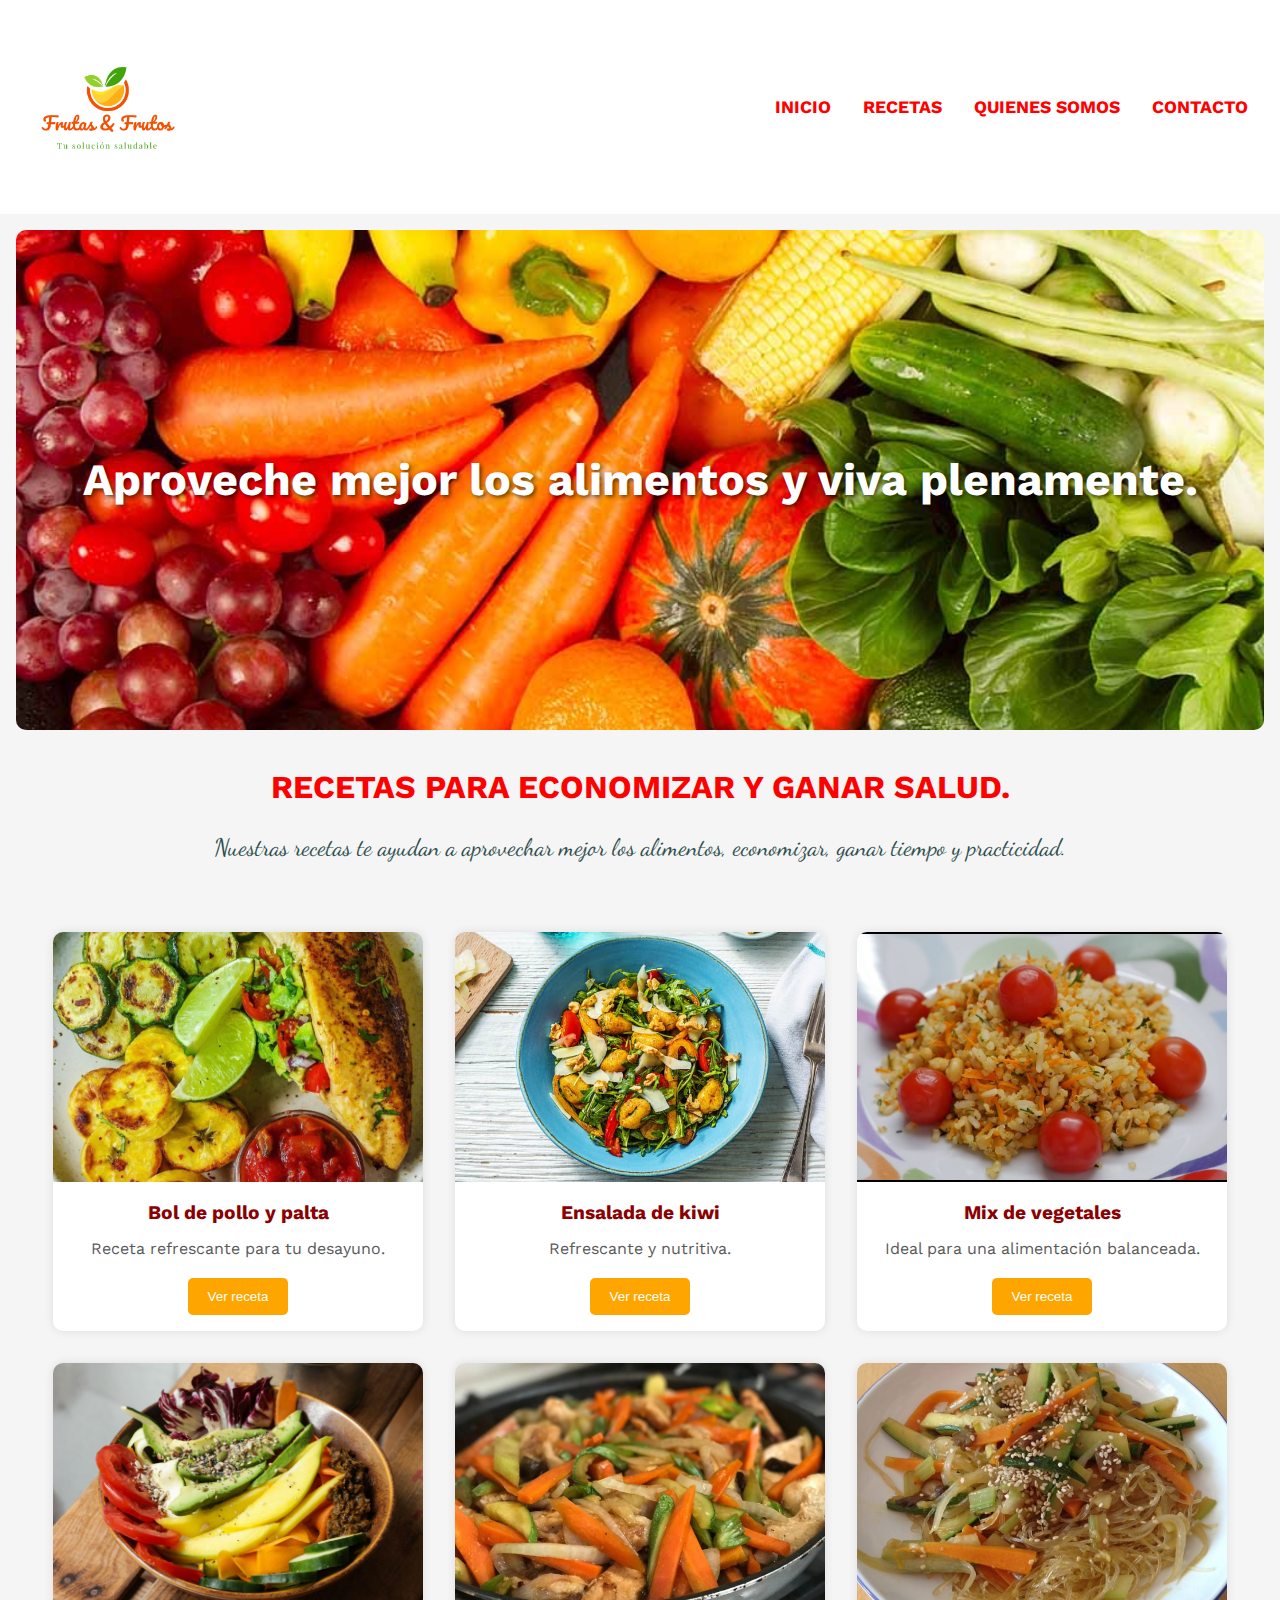
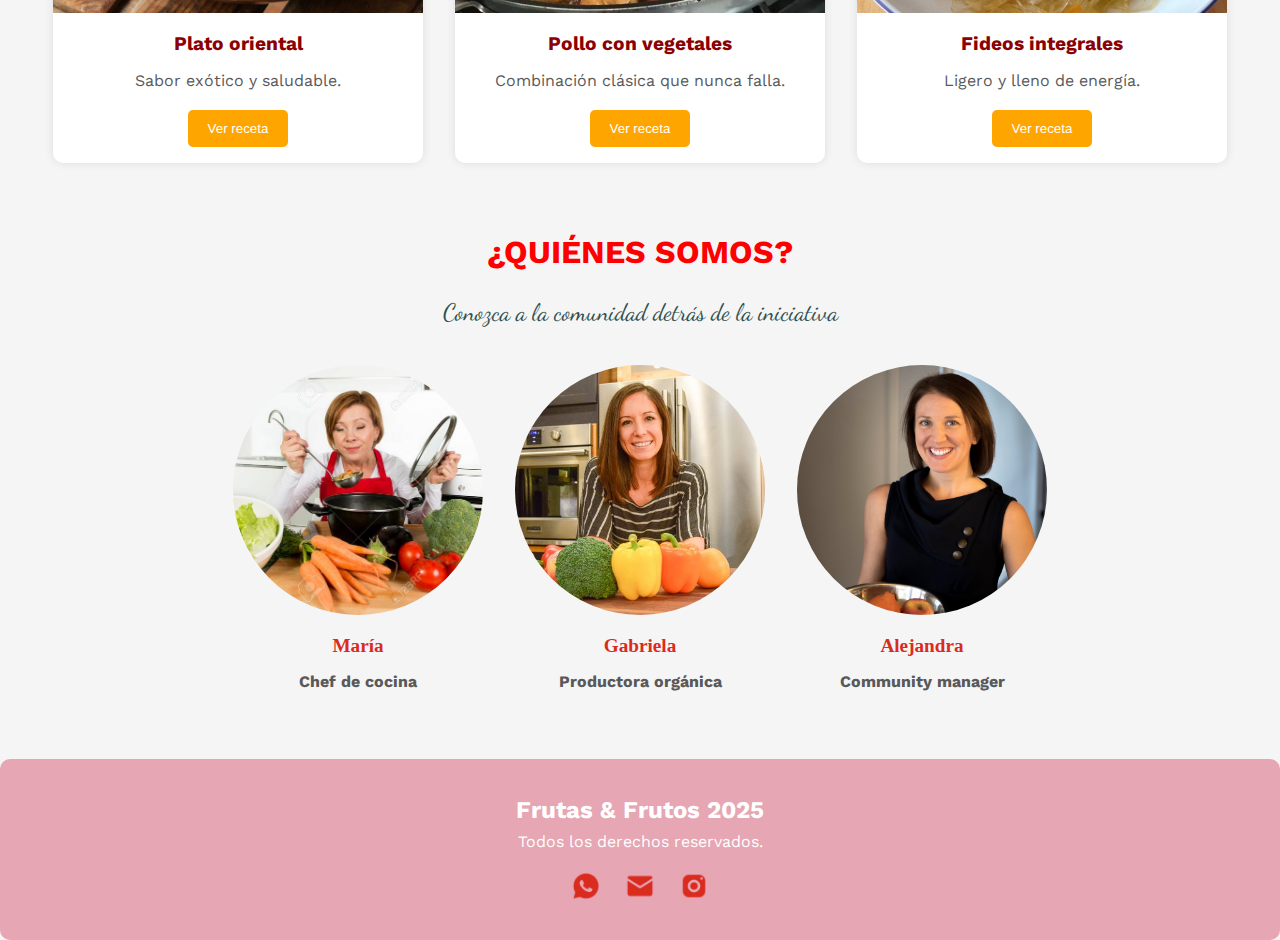
<file: index.html>
<!DOCTYPE html>
<html lang="es">

<head>
    <meta charset="UTF-8" />
    <meta name="viewport" content="width=device-width, initial-scale=1.0" />
    <title>Frutas & Frutos</title>
    <link rel="stylesheet" href="styles.css" />
    <link
        href="https://fonts.googleapis.com/css2?family=Assistant:wght@500&family=Dancing+Script&family=Lato:wght@100&family=Roboto&family=Work+Sans:wght@300&display=swap"
        rel="stylesheet" />
        <link rel="icon" href="imagenes/nav.png" type="image/png" />


</head>

<body>
    <header class="cabecera">
        <img class="logo" src="imagenes/11frutas.png" alt="Logo Frutas & Frutos" />
        <nav>
            <ul class="navegacion-principal">
                <li><a href="index.html" class="menu__link--activo">Inicio</a></li>
                <li><a href="#">Recetas</a></li>
                <li><a href="#">Quienes Somos</a></li>
                <li><a href="contacto.html">Contacto</a></li>
            </ul>
        </nav>
    </header>

    <main>
        <section class="banner" role="img" aria-label="Banner de alimentos">
            <h2 class="banner__titulo">Aproveche mejor los alimentos y viva plenamente.</h2>
        </section>

        <section class="titulo1">
            <h2 class="sobre-titulo">Recetas para economizar y ganar salud.</h2>
            <p class="sobre-descripcion">Nuestras recetas te ayudan a aprovechar mejor los alimentos, economizar, ganar
                tiempo y practicidad.</p>
        </section>

        <section class="recetas">
            <!-- Cada receta con estructura coherente -->
            <div class="receta">
                <div class="receta__imagen1" role="img" aria-label="Bol de pollo y palta"></div>
                <div class="receta__contenido">
                    <h4 class="receta__titulo">Bol de pollo y palta</h4>
                    <p class="receta__descripcion">Receta refrescante para tu desayuno.</p>
                    <button class="receta__boton">Ver receta</button>
                </div>
            </div>
            <div class="receta">
                <div class="receta__imagen2" role="img" aria-label="Ensalada de kiwi"></div>
                <div class="receta__contenido">
                    <h4 class="receta__titulo">Ensalada de kiwi</h4>
                    <p class="receta__descripcion">Refrescante y nutritiva.</p>
                    <button class="receta__boton">Ver receta</button>
                </div>
            </div>
            <div class="receta">
                <div class="receta__imagen3" role="img" aria-label="Mix de vegetales"></div>
                <div class="receta__contenido">
                    <h4 class="receta__titulo">Mix de vegetales</h4>
                    <p class="receta__descripcion">Ideal para una alimentación balanceada.</p>
                    <button class="receta__boton">Ver receta</button>
                </div>
            </div>
            <div class="receta">
                <div class="receta__imagen4" role="img" aria-label="Plato oriental"></div>
                <div class="receta__contenido">
                    <h4 class="receta__titulo">Plato oriental</h4>
                    <p class="receta__descripcion">Sabor exótico y saludable.</p>
                    <button class="receta__boton">Ver receta</button>
                </div>
            </div>
            <div class="receta">
                <div class="receta__imagen5" role="img" aria-label="Pollo con vegetales"></div>
                <div class="receta__contenido">
                    <h4 class="receta__titulo">Pollo con vegetales</h4>
                    <p class="receta__descripcion">Combinación clásica que nunca falla.</p>
                    <button class="receta__boton">Ver receta</button>
                </div>
            </div>
            <div class="receta">
                <div class="receta__imagen6" role="img" aria-label="Fideos integrales"></div>
                <div class="receta__contenido">
                    <h4 class="receta__titulo">Fideos integrales</h4>
                    <p class="receta__descripcion">Ligero y lleno de energía.</p>
                    <button class="receta__boton">Ver receta</button>
                </div>
            </div>
        </section>

        <section class="quienes">
            <h3 class="quienes__titulo">¿Quiénes somos?</h3>
            <p class="sobre-descripcion">Conozca a la comunidad detrás de la iniciativa</p>
            <div class="personas">
                <div class="persona">
                    <div class="persona__imagen1" role="img" aria-label="Foto de María"></div>
                    <h3 class="persona__nombre">María</h3>
                    <h4 class="persona__funcion">Chef de cocina</h4>
                </div>
                <div class="persona">
                    <div class="persona__imagen2" role="img" aria-label="Foto de Gabriela"></div>
                    <h3 class="persona__nombre">Gabriela</h3>
                    <h4 class="persona__funcion">Productora orgánica</h4>
                </div>
                <div class="persona">
                    <div class="persona__imagen3" role="img" aria-label="Foto de Alejandra"></div>
                    <h3 class="persona__nombre">Alejandra</h3>
                    <h4 class="persona__funcion">Community manager</h4>
                </div>
            </div>
        </section>
    </main>

    <footer class="piedepagina">
        <h2 class="pie__titulo">Frutas & Frutos 2025</h2>
        <p>Todos los derechos reservados.</p>
        <ul class="pie__lista">
            <li class="pie__item"><a href="#"><img alt="WhatsApp" src="imagenes/WhatsApp.png" /></a></li>
            <li class="pie__item"><a href="#"><img alt="Email" src="imagenes/email.png" /></a></li>
            <li class="pie__item"><a href="#"><img alt="Instagram" src="imagenes/Instagram.png" /></a></li>
        </ul>
    </footer>
</body>

</html>
</file>
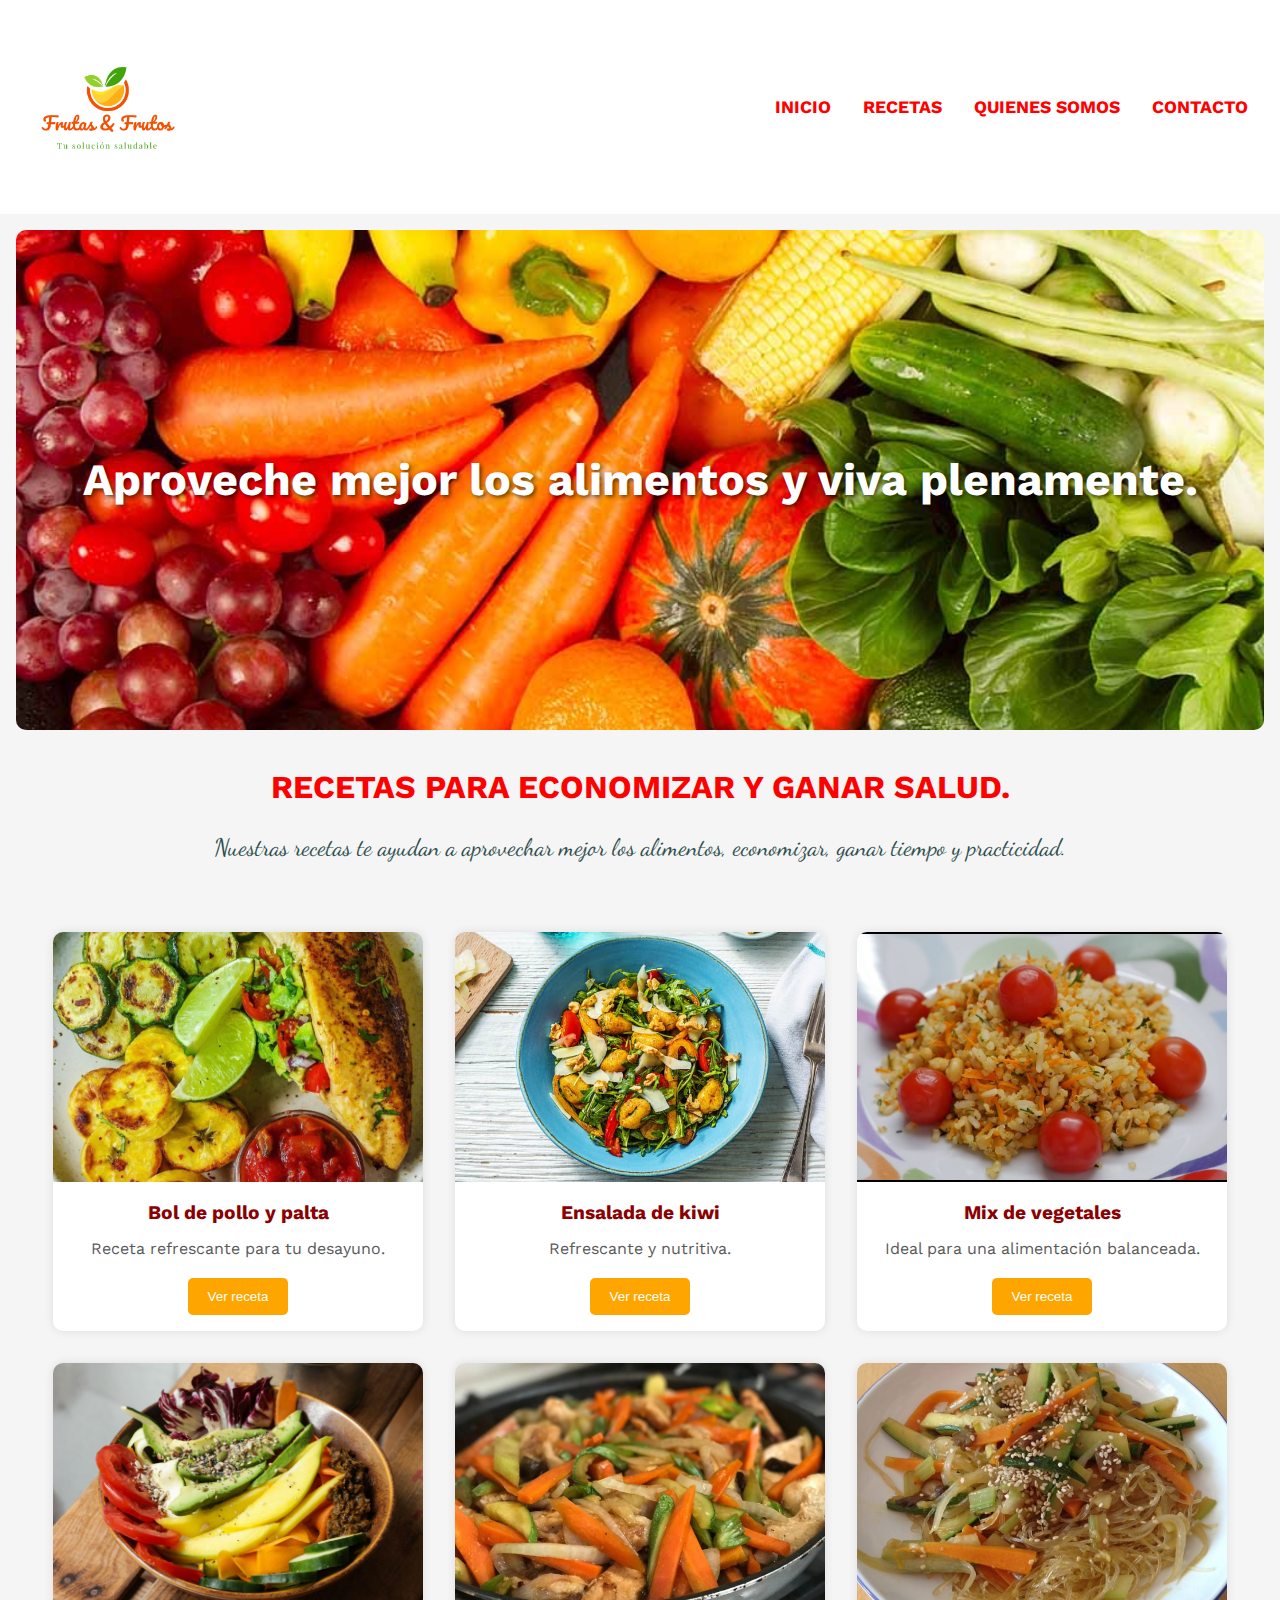
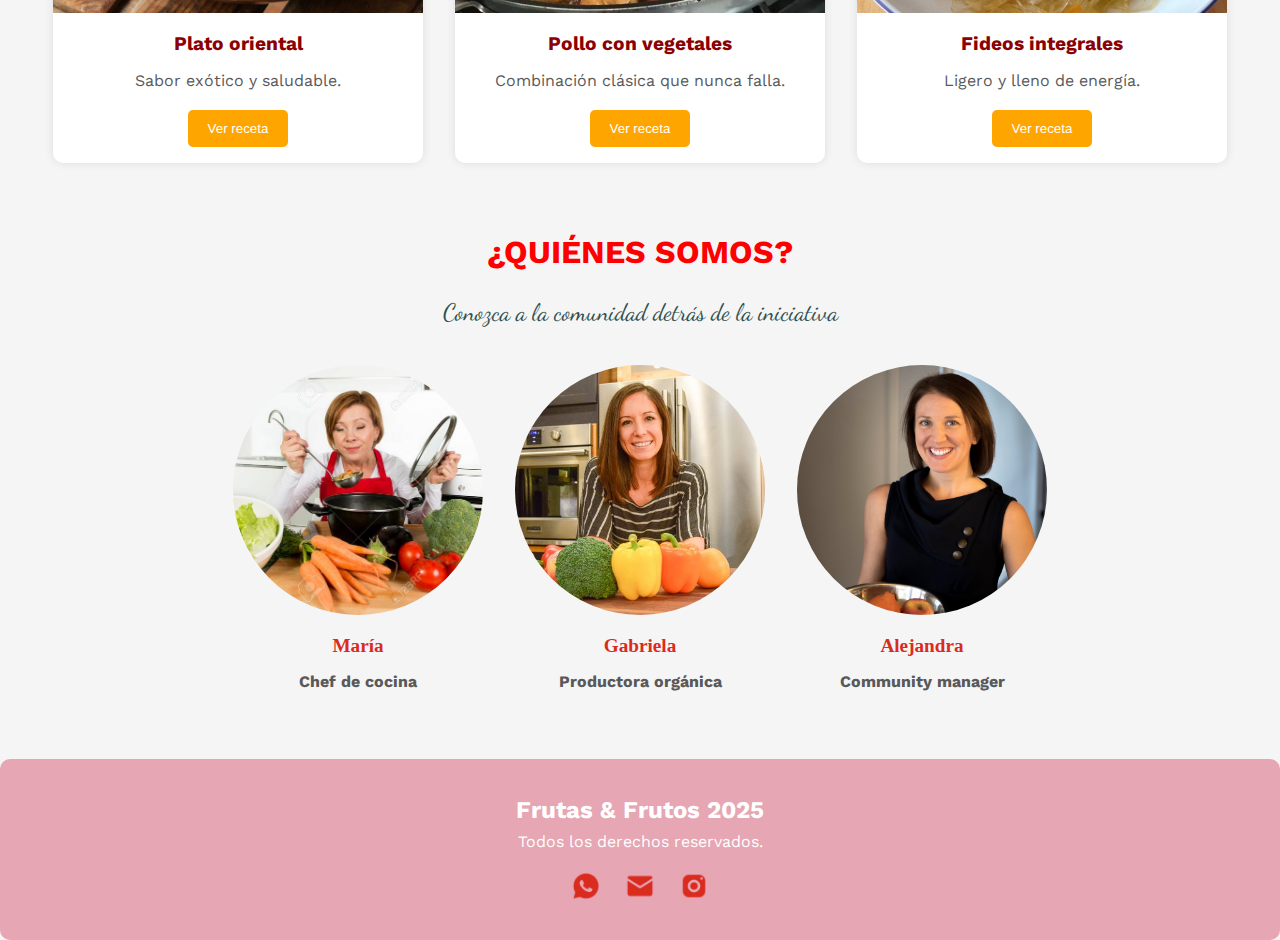
<file: FrutasyFrutos2025/index.html>
<!DOCTYPE html>
<html lang="es">

<head>
    <meta charset="UTF-8" />
    <meta name="viewport" content="width=device-width, initial-scale=1.0" />
    <title>Frutas & Frutos</title>
    <link rel="stylesheet" href="styles.css" />
    <link
        href="https://fonts.googleapis.com/css2?family=Assistant:wght@500&family=Dancing+Script&family=Lato:wght@100&family=Roboto&family=Work+Sans:wght@300&display=swap"
        rel="stylesheet" />
        <link rel="icon" href="imagenes/nav.png" type="image/png" />


</head>

<body>
    <header class="cabecera">
        <img class="logo" src="imagenes/11frutas.png" alt="Logo Frutas & Frutos" />
        <nav>
            <ul class="navegacion-principal">
                <li><a href="index.html" class="menu__link--activo">Inicio</a></li>
                <li><a href="#">Recetas</a></li>
                <li><a href="#">Quienes Somos</a></li>
                <li><a href="contacto.html">Contacto</a></li>
            </ul>
        </nav>
    </header>

    <main>
        <section class="banner" role="img" aria-label="Banner de alimentos">
            <h2 class="banner__titulo">Aproveche mejor los alimentos y viva plenamente.</h2>
        </section>

        <section class="titulo1">
            <h2 class="sobre-titulo">Recetas para economizar y ganar salud.</h2>
            <p class="sobre-descripcion">Nuestras recetas te ayudan a aprovechar mejor los alimentos, economizar, ganar
                tiempo y practicidad.</p>
        </section>

        <section class="recetas">
            <!-- Cada receta con estructura coherente -->
            <div class="receta">
                <div class="receta__imagen1" role="img" aria-label="Bol de pollo y palta"></div>
                <div class="receta__contenido">
                    <h4 class="receta__titulo">Bol de pollo y palta</h4>
                    <p class="receta__descripcion">Receta refrescante para tu desayuno.</p>
                    <button class="receta__boton">Ver receta</button>
                </div>
            </div>
            <div class="receta">
                <div class="receta__imagen2" role="img" aria-label="Ensalada de kiwi"></div>
                <div class="receta__contenido">
                    <h4 class="receta__titulo">Ensalada de kiwi</h4>
                    <p class="receta__descripcion">Refrescante y nutritiva.</p>
                    <button class="receta__boton">Ver receta</button>
                </div>
            </div>
            <div class="receta">
                <div class="receta__imagen3" role="img" aria-label="Mix de vegetales"></div>
                <div class="receta__contenido">
                    <h4 class="receta__titulo">Mix de vegetales</h4>
                    <p class="receta__descripcion">Ideal para una alimentación balanceada.</p>
                    <button class="receta__boton">Ver receta</button>
                </div>
            </div>
            <div class="receta">
                <div class="receta__imagen4" role="img" aria-label="Plato oriental"></div>
                <div class="receta__contenido">
                    <h4 class="receta__titulo">Plato oriental</h4>
                    <p class="receta__descripcion">Sabor exótico y saludable.</p>
                    <button class="receta__boton">Ver receta</button>
                </div>
            </div>
            <div class="receta">
                <div class="receta__imagen5" role="img" aria-label="Pollo con vegetales"></div>
                <div class="receta__contenido">
                    <h4 class="receta__titulo">Pollo con vegetales</h4>
                    <p class="receta__descripcion">Combinación clásica que nunca falla.</p>
                    <button class="receta__boton">Ver receta</button>
                </div>
            </div>
            <div class="receta">
                <div class="receta__imagen6" role="img" aria-label="Fideos integrales"></div>
                <div class="receta__contenido">
                    <h4 class="receta__titulo">Fideos integrales</h4>
                    <p class="receta__descripcion">Ligero y lleno de energía.</p>
                    <button class="receta__boton">Ver receta</button>
                </div>
            </div>
        </section>

        <section class="quienes">
            <h3 class="quienes__titulo">¿Quiénes somos?</h3>
            <p class="sobre-descripcion">Conozca a la comunidad detrás de la iniciativa</p>
            <div class="personas">
                <div class="persona">
                    <div class="persona__imagen1" role="img" aria-label="Foto de María"></div>
                    <h3 class="persona__nombre">María</h3>
                    <h4 class="persona__funcion">Chef de cocina</h4>
                </div>
                <div class="persona">
                    <div class="persona__imagen2" role="img" aria-label="Foto de Gabriela"></div>
                    <h3 class="persona__nombre">Gabriela</h3>
                    <h4 class="persona__funcion">Productora orgánica</h4>
                </div>
                <div class="persona">
                    <div class="persona__imagen3" role="img" aria-label="Foto de Alejandra"></div>
                    <h3 class="persona__nombre">Alejandra</h3>
                    <h4 class="persona__funcion">Community manager</h4>
                </div>
            </div>
        </section>
    </main>

    <footer class="piedepagina">
        <h2 class="pie__titulo">Frutas & Frutos 2025</h2>
        <p>Todos los derechos reservados.</p>
        <ul class="pie__lista">
            <li class="pie__item"><a href="#"><img alt="WhatsApp" src="imagenes/WhatsApp.png" /></a></li>
            <li class="pie__item"><a href="#"><img alt="Email" src="imagenes/email.png" /></a></li>
            <li class="pie__item"><a href="#"><img alt="Instagram" src="imagenes/Instagram.png" /></a></li>
        </ul>
    </footer>
</body>

</html>
</file>
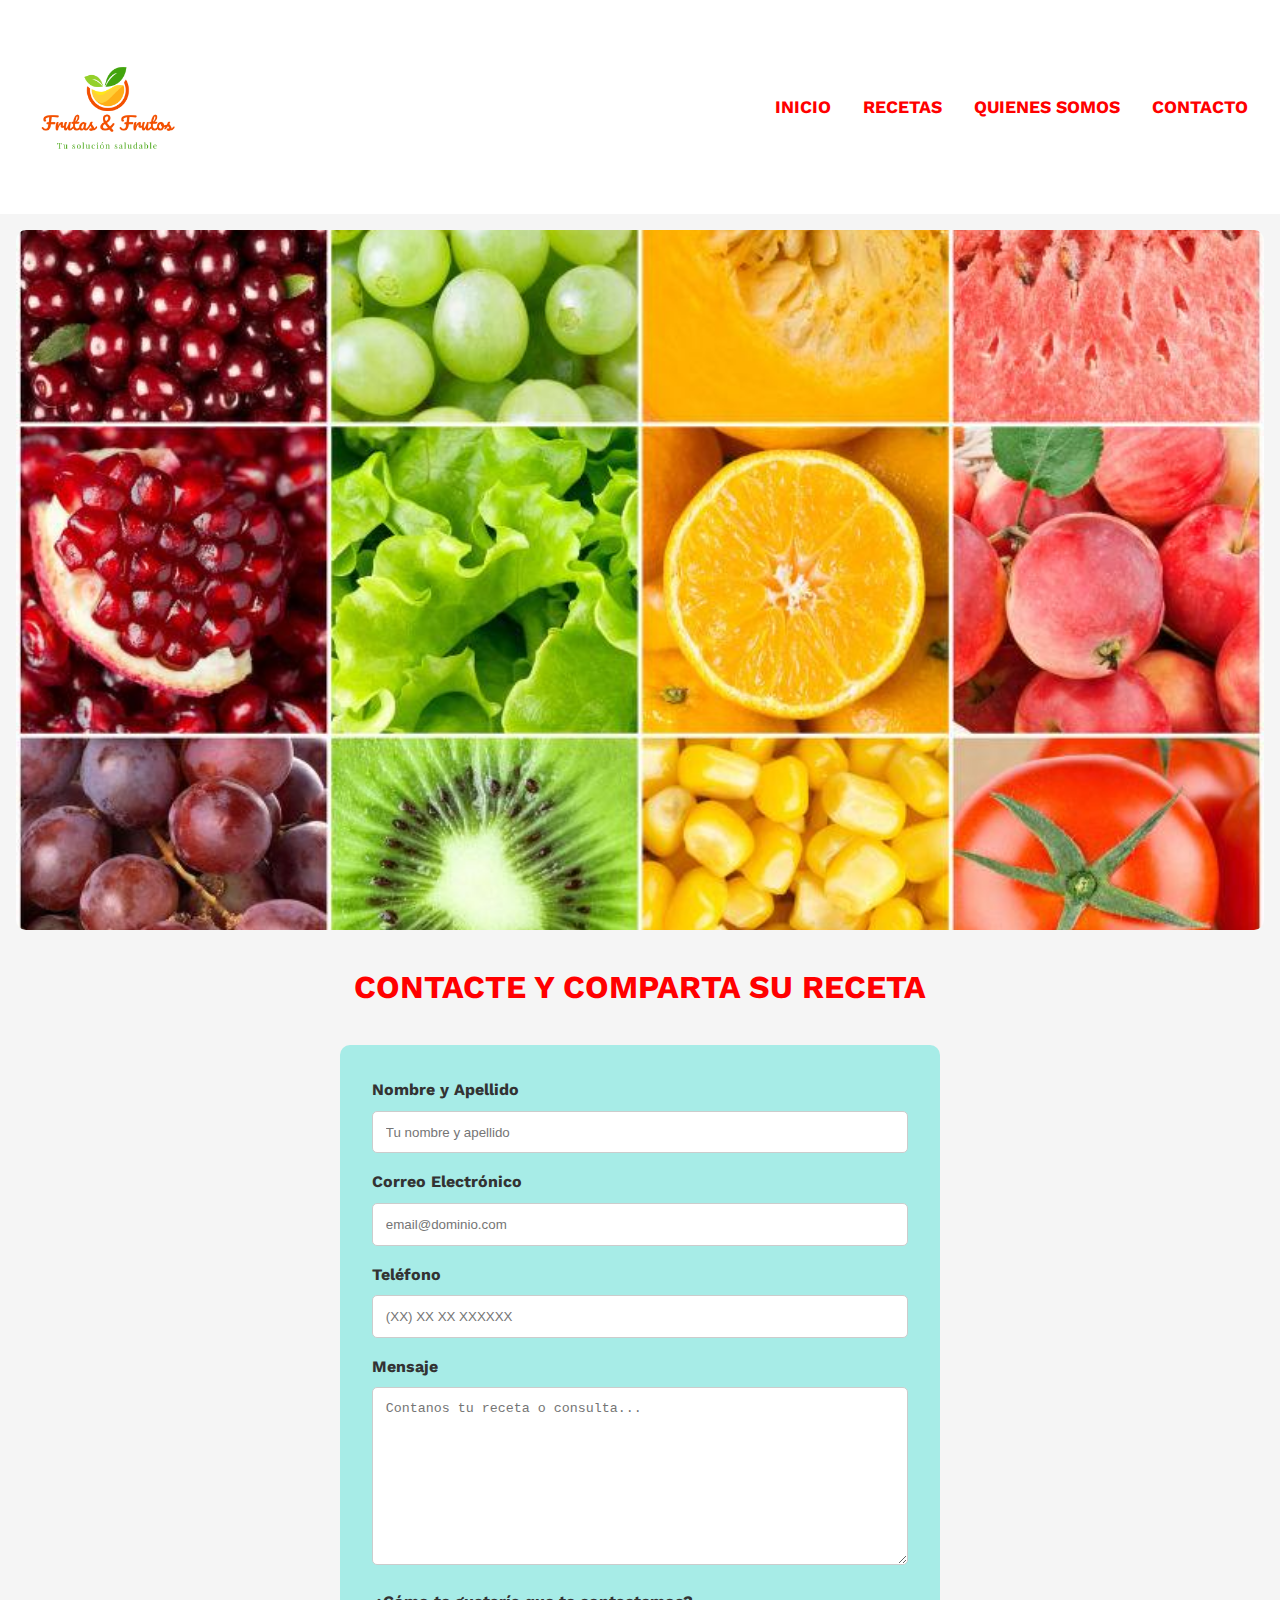
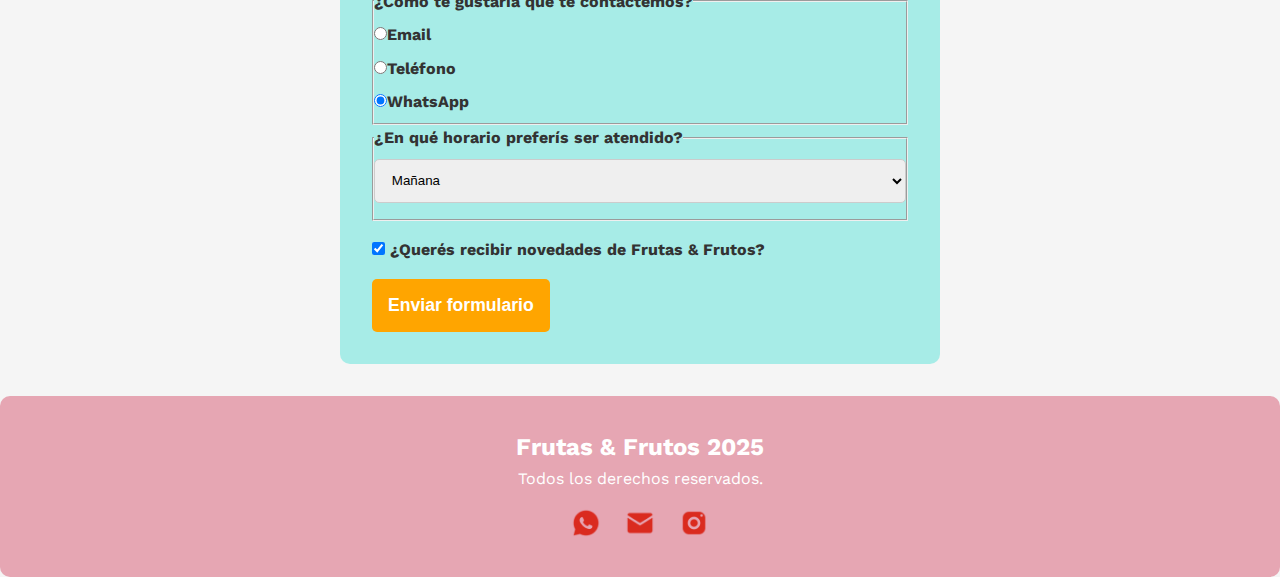
<file: contacto.html>
<!DOCTYPE html>
<html lang="es">

<head>
    <meta charset="UTF-8" />
    <meta name="viewport" content="width=device-width, initial-scale=1.0" />
    <title>Frutas & Frutos - Contacto</title>
    <link rel="stylesheet" href="styles.css" />
    <link rel="preconnect" href="https://fonts.googleapis.com" />
    <link rel="preconnect" href="https://fonts.gstatic.com" crossorigin />
    <link
        href="https://fonts.googleapis.com/css2?family=Assistant:wght@500&family=Dancing+Script&family=Lato:wght@100&family=Roboto&family=Work+Sans:wght@300&display=swap"
        rel="stylesheet" />
</head>

<body>
    <header class="cabecera">
        <img class="logo" src="imagenes/11frutas.png" alt="Logo Frutas & Frutos" />
        <nav class="navegacion">
            <ul class="navegacion-principal">
                <li><a href="index.html">Inicio</a></li>
                <li><a href="#">Recetas</a></li>
                <li><a href="#">Quienes Somos</a></li>
                <li><a href="contacto.html" class="menu__link--activo">Contacto</a></li>
            </ul>
        </nav>
    </header>

    <main>
        <section class="banner1" role="img" aria-label="Banner de contacto"></section>

        <section>
            <h2 class="sobre-titulo">Contacte y comparta su receta</h2>
        </section>

        <form>
            <label for="nombreapellido">Nombre y Apellido</label>
            <input type="text" id="nombreapellido" class="input-padron" required placeholder="Tu nombre y apellido" />

            <label for="correoelectronico">Correo Electrónico</label>
            <input type="email" id="correoelectronico" class="input-padron" required placeholder="email@dominio.com" />

            <label for="telefono">Teléfono</label>
            <input type="tel" id="telefono" class="input-padron" required placeholder="(XX) XX XX XXXXXX" />

            <label for="mensaje">Mensaje</label>
            <textarea cols="70" rows="10" id="mensaje" class="input-padron" required
                placeholder="Contanos tu receta o consulta..."></textarea>

            <fieldset>
                <legend>¿Cómo te gustaría que te contactemos?</legend>
                <label for="radio-email"><input type="radio" name="contacto" value="email"
                        id="radio-email" />Email</label>
                <label for="radio-telefono"><input type="radio" name="contacto" value="telefono"
                        id="radio-telefono" />Teléfono</label>
                <label for="radio-whatsapp"><input type="radio" name="contacto" value="whatsapp" id="radio-whatsapp"
                        checked />WhatsApp</label>
            </fieldset>

            <fieldset>
                <legend>¿En qué horario preferís ser atendido?</legend>
                <select>
                    <option value="mañana">Mañana</option>
                    <option value="tarde">Tarde</option>
                    <option value="noche">Noche</option>
                </select>
            </fieldset>

            <label class="checkbox">
                <input type="checkbox" checked />
                ¿Querés recibir novedades de Frutas & Frutos?
            </label>

            <input type="submit" value="Enviar formulario" class="enviar" />
        </form>
    </main>

    <footer class="piedepagina">
        <h2 class="pie__titulo">Frutas & Frutos 2025</h2>
        <p>Todos los derechos reservados.</p>
        <ul class="pie__lista">
            <li class="pie__item"><a href="#"><img alt="WhatsApp" src="imagenes/WhatsApp.png" /></a></li>
            <li class="pie__item"><a href="#"><img alt="Email" src="imagenes/email.png" /></a></li>
            <li class="pie__item"><a href="#"><img alt="Instagram" src="imagenes/Instagram.png" /></a></li>
        </ul>
    </footer>
</body>

</html>
</file>
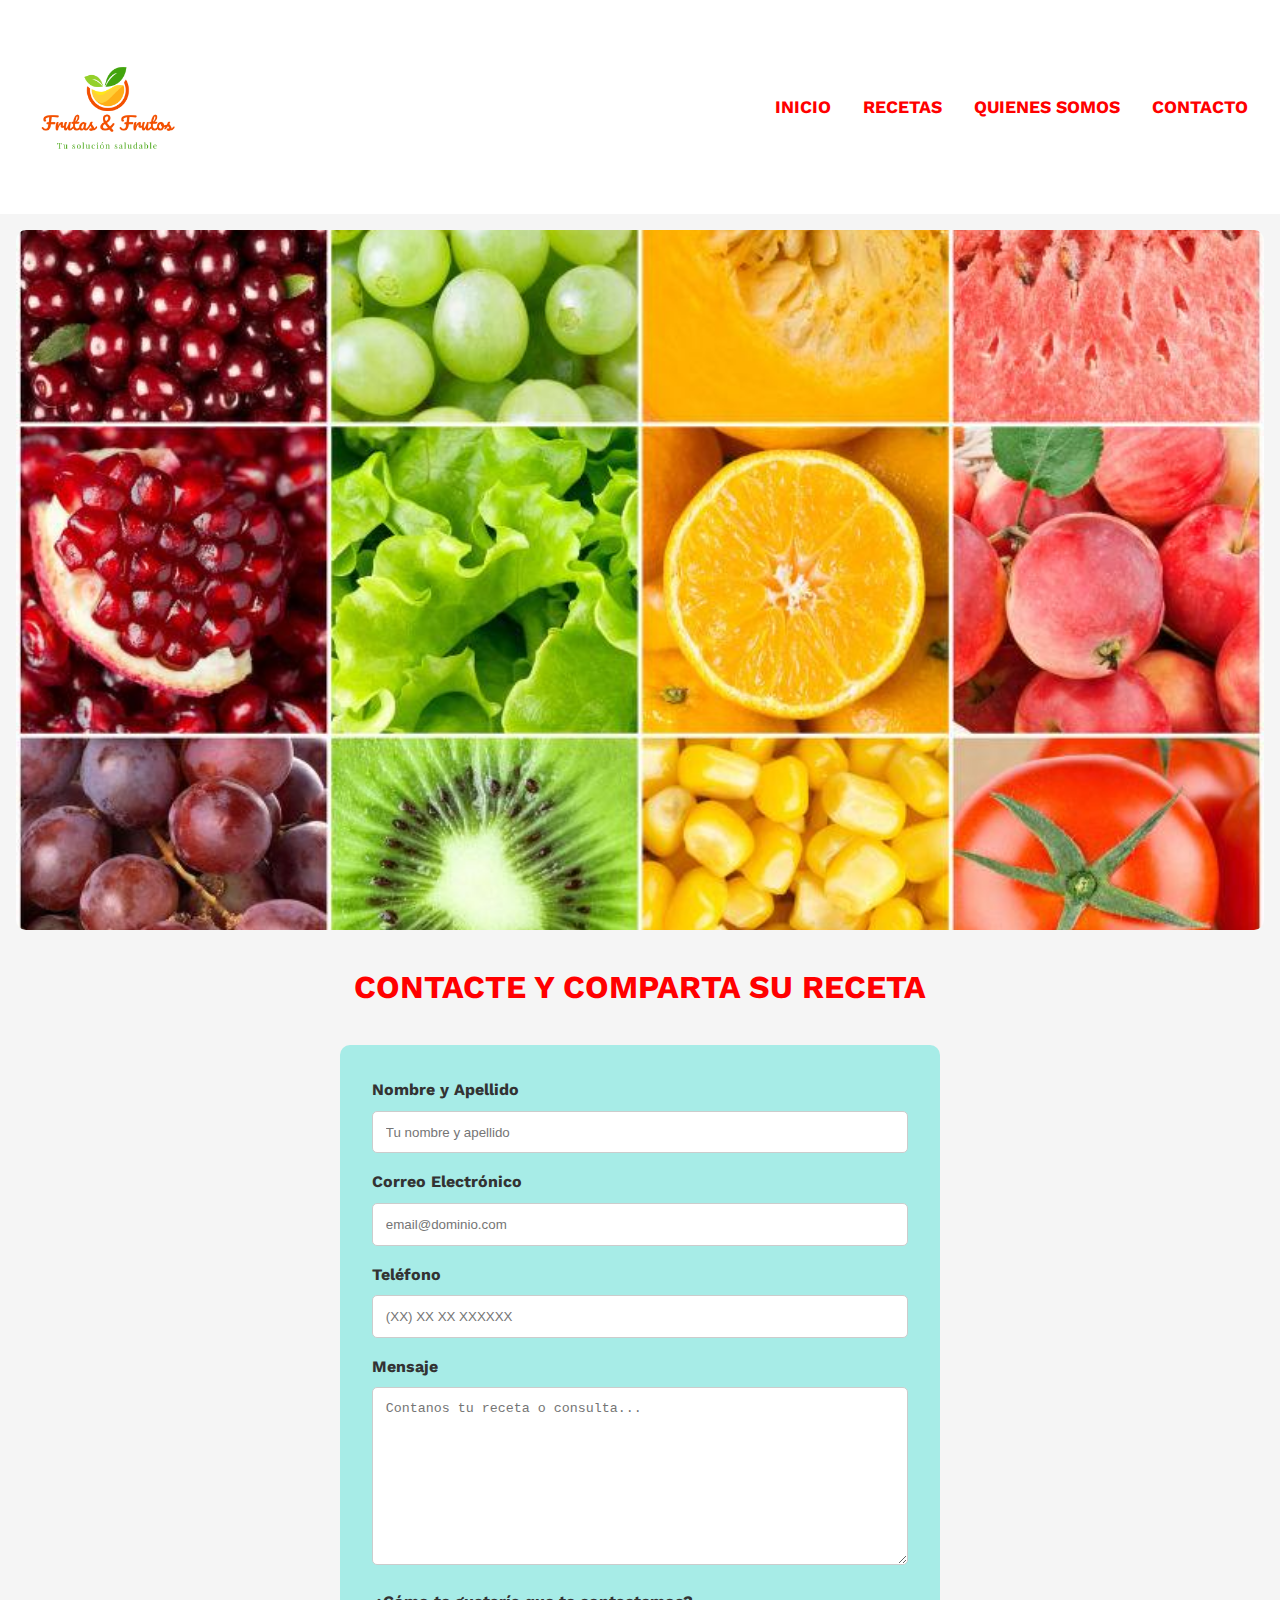
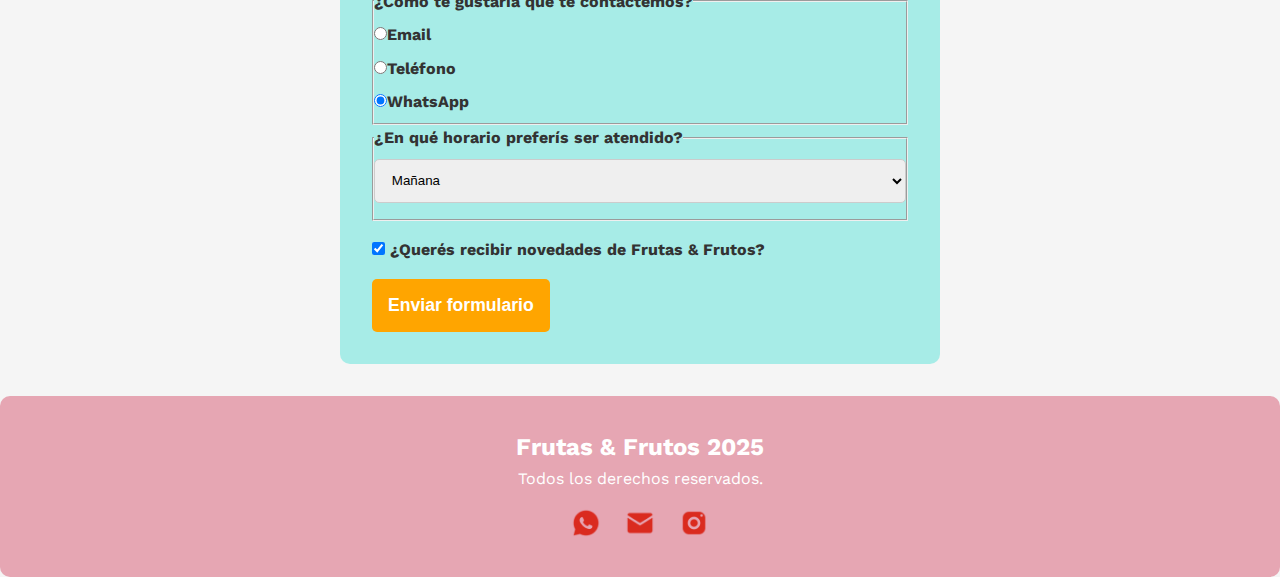
<file: FrutasyFrutos2025/contacto.html>
<!DOCTYPE html>
<html lang="es">

<head>
    <meta charset="UTF-8" />
    <meta name="viewport" content="width=device-width, initial-scale=1.0" />
    <title>Frutas & Frutos - Contacto</title>
    <link rel="stylesheet" href="styles.css" />
    <link rel="preconnect" href="https://fonts.googleapis.com" />
    <link rel="preconnect" href="https://fonts.gstatic.com" crossorigin />
    <link
        href="https://fonts.googleapis.com/css2?family=Assistant:wght@500&family=Dancing+Script&family=Lato:wght@100&family=Roboto&family=Work+Sans:wght@300&display=swap"
        rel="stylesheet" />
</head>

<body>
    <header class="cabecera">
        <img class="logo" src="imagenes/11frutas.png" alt="Logo Frutas & Frutos" />
        <nav class="navegacion">
            <ul class="navegacion-principal">
                <li><a href="index.html">Inicio</a></li>
                <li><a href="#">Recetas</a></li>
                <li><a href="#">Quienes Somos</a></li>
                <li><a href="contacto.html" class="menu__link--activo">Contacto</a></li>
            </ul>
        </nav>
    </header>

    <main>
        <section class="banner1" role="img" aria-label="Banner de contacto"></section>

        <section>
            <h2 class="sobre-titulo">Contacte y comparta su receta</h2>
        </section>

        <form>
            <label for="nombreapellido">Nombre y Apellido</label>
            <input type="text" id="nombreapellido" class="input-padron" required placeholder="Tu nombre y apellido" />

            <label for="correoelectronico">Correo Electrónico</label>
            <input type="email" id="correoelectronico" class="input-padron" required placeholder="email@dominio.com" />

            <label for="telefono">Teléfono</label>
            <input type="tel" id="telefono" class="input-padron" required placeholder="(XX) XX XX XXXXXX" />

            <label for="mensaje">Mensaje</label>
            <textarea cols="70" rows="10" id="mensaje" class="input-padron" required
                placeholder="Contanos tu receta o consulta..."></textarea>

            <fieldset>
                <legend>¿Cómo te gustaría que te contactemos?</legend>
                <label for="radio-email"><input type="radio" name="contacto" value="email"
                        id="radio-email" />Email</label>
                <label for="radio-telefono"><input type="radio" name="contacto" value="telefono"
                        id="radio-telefono" />Teléfono</label>
                <label for="radio-whatsapp"><input type="radio" name="contacto" value="whatsapp" id="radio-whatsapp"
                        checked />WhatsApp</label>
            </fieldset>

            <fieldset>
                <legend>¿En qué horario preferís ser atendido?</legend>
                <select>
                    <option value="mañana">Mañana</option>
                    <option value="tarde">Tarde</option>
                    <option value="noche">Noche</option>
                </select>
            </fieldset>

            <label class="checkbox">
                <input type="checkbox" checked />
                ¿Querés recibir novedades de Frutas & Frutos?
            </label>

            <input type="submit" value="Enviar formulario" class="enviar" />
        </form>
    </main>

    <footer class="piedepagina">
        <h2 class="pie__titulo">Frutas & Frutos 2025</h2>
        <p>Todos los derechos reservados.</p>
        <ul class="pie__lista">
            <li class="pie__item"><a href="#"><img alt="WhatsApp" src="imagenes/WhatsApp.png" /></a></li>
            <li class="pie__item"><a href="#"><img alt="Email" src="imagenes/email.png" /></a></li>
            <li class="pie__item"><a href="#"><img alt="Instagram" src="imagenes/Instagram.png" /></a></li>
        </ul>
    </footer>
</body>

</html>
</file>
<file: styles.css>
/* ========== RESET & BASE ========== */
* {
    margin: 0;
    padding: 0;
    box-sizing: border-box;
}

body {
    font-family: 'Work Sans', sans-serif;
    background-color: #f5f5f5;
    color: #333;
    line-height: 1.6;
}

/* ========== CABECERA ========== */
.cabecera {
    display: flex;
    justify-content: space-between;
    align-items: center;
    padding: 2rem;
    background-color: #fff;
}

.logo {
    width: 150px;
    height: auto;
}

/* ========== NAVEGACIÓN ========== */
.navegacion-principal {
    display: flex;
    list-style: none;
    gap: 2rem;
    flex-wrap: wrap;
}

nav a {
    text-decoration: none;
    color: red;
    font-size: 1.1rem;
    text-transform: uppercase;
    font-weight: bold;
}

nav a:hover {
    color: orange;
    text-decoration: underline;
}

/* ========== BANNER ========== */
.banner,
.banner1 {
    background-repeat: no-repeat;
    background-size: cover;
    background-position: center;
    height: 500px;
    display: flex;
    align-items: center;
    justify-content: center;
    border-radius: 10px;
    margin: 1rem;
}

.banner {
    background-image: url(imagenes/alimentos.jpg);
}

.banner1 {
    background-image: url(imagenes/banner2.jpg);
    height: 700px;
}

.banner__titulo {
    font-size: 2.8rem;
    color: #fff;
    text-align: center;
    text-shadow: 2px 2px 4px rgba(0, 0, 0, 0.6);
}

/* ========== TITULOS & TEXTOS ========== */
.sobre-titulo {
    font-size: 2rem;
    color: red;
    text-align: center;
    margin: 2rem 1rem 1rem;
    text-transform: uppercase;
}

.sobre-descripcion {
    font-family: 'Dancing Script', cursive;
    font-size: 1.5rem;
    text-align: center;
    color: darkslategray;
    margin-bottom: 2rem;
}

/* ========== RECETAS ========== */
.recetas {
    display: flex;
    flex-wrap: wrap;
    gap: 2rem;
    justify-content: center;
    padding: 2rem;
}

.receta {
    width: 100%;
    max-width: 370px;
    background-color: #fff;
    border-radius: 10px;
    overflow: hidden;
    box-shadow: 0 0 10px rgba(0, 0, 0, 0.1);
    transition: transform 0.3s ease;
}

.receta:hover {
    transform: scale(1.03);
}

.receta div[class^="receta__imagen"] {
    height: 250px;
    background-size: cover;
    background-position: center;
    background-repeat: no-repeat;
}

/* IMÁGENES DE RECETAS */
.receta__imagen1 {
    background-image: url(imagenes/america_digital_recetas_saludables_con_pollo_recetas_2020-819x1024.jpg);
}

.receta__imagen2 {
    background-image: url(imagenes/026bf7d99bd32b5e3fa6466294a68da1.jpg);
}

.receta__imagen3 {
    background-image: url(imagenes/9da1f1e6b95ca6491c26f2146139f046.jpg);
}

.receta__imagen4 {
    background-image: url(imagenes/comida-saludable-santiago-chile-1-768x519.jpg);
}

.receta__imagen5 {
    background-image: url(imagenes/pollo-con-verduras.webp);
}

.receta__imagen6 {
    background-image: url(imagenes/fideos.jpg);
}

.receta__contenido {
    padding: 1rem;
    text-align: center;
}

.receta__titulo {
    font-size: 1.2rem;
    color: darkred;
    margin-bottom: 0.5rem;
}

.receta__descripcion {
    font-size: 1rem;
    margin-bottom: 1rem;
    color: #595959;
}

.receta__boton {
    padding: 0.7rem 1.2rem;
    background-color: orange;
    color: white;
    border: none;
    border-radius: 5px;
    cursor: pointer;
}

.receta__boton:hover {
    background-color: darkorange;
}

/* ========== QUIÉNES SOMOS ========== */
.quienes {
    padding: 2rem;
    text-align: center;
}

.quienes__titulo {
    font-size: 2rem;
    color: red;
    text-transform: uppercase;
    margin-bottom: 1rem;
}

.personas {
    display: flex;
    flex-wrap: wrap;
    justify-content: center;
    gap: 2rem;
}

.persona {
    max-width: 250px;
    width: 100%;
    text-align: center;
}

.persona__imagen1,
.persona__imagen2,
.persona__imagen3 {
    width: 100%;
    max-width: 250px;
    height: 250px;
    aspect-ratio: 1 / 1;
    border-radius: 50%;
    background-size: cover;
    background-position: center;
    background-repeat: no-repeat;
    margin: 0 auto 1rem;
}

.persona__imagen1 {
    background-image: url(imagenes/cocinera1.jpg);
}

.persona__imagen2 {
    background-image: url(imagenes/produc.jpg);
}

.persona__imagen3 {
    background-image: url(imagenes/comman.jpg);
}

.persona__nombre {
    font-family: 'Pacifico', cursive;
    font-size: 1.2rem;
    color: #da2b1f;
    margin-bottom: 0.5rem;
}

.persona__funcion {
    font-size: 1rem;
    color: #595959;
}

/* ========== FORMULARIO ========== */
form {
    max-width: 600px;
    margin: 2rem auto;
    padding: 2rem;
    background-color: rgb(167, 236, 231);
    border-radius: 10px;
}

form label,
form legend {
    display: block;
    font-size: 1rem;
    margin-bottom: 0.5rem;
    font-weight: bold;
}

.input-padron,
select,
textarea {
    width: 100%;
    padding: 0.8rem;
    margin-bottom: 1rem;
    border-radius: 5px;
    border: 1px solid #ccc;
}

.checkbox {
    margin: 1rem 0;
}

.enviar {
    background-color: orange;
    color: white;
    padding: 1rem;
    border: none;
    font-size: 1.1rem;
    font-weight: bold;
    border-radius: 5px;
    cursor: pointer;
    transition: 0.3s ease;
}

.enviar:hover {
    background-color: darkorange;
    transform: scale(1.05);
}

/* ========== FOOTER ========== */
.piedepagina {
    background-color: rgb(230, 166, 179);
    text-align: center;
    padding: 2rem;
    font-size: 1rem;
    color: white;
    border-radius: 10px;
    margin-top: 2rem;
}

.pie__lista {
    list-style: none;
    display: flex;
    justify-content: center;
    gap: 1.5rem;
    padding: 0;
    margin-top: 1rem;
}

.pie__item img {
    width: 30px;
    height: auto;
}

/* ========== RESPONSIVE ========== */
@media (max-width: 768px) {
    .cabecera {
        flex-direction: column;
        align-items: center;
        padding: 1rem;
    }

    .navegacion-principal {
        flex-direction: column;
        gap: 1rem;
        text-align: center;
    }

    .recetas {
        flex-direction: column;
        align-items: center;
    }

    .personas {
        flex-direction: column;
        align-items: center;
    }

    .banner,
    .banner1 {
        height: 300px;
        border-radius: 5px;
        margin: 1rem;
    }

    .banner__titulo {
        font-size: 1.8rem;
        padding: 0 1rem;
    }
}
</file>
<file: FrutasyFrutos2025/styles.css>
/* ========== RESET & BASE ========== */
* {
    margin: 0;
    padding: 0;
    box-sizing: border-box;
}

body {
    font-family: 'Work Sans', sans-serif;
    background-color: #f5f5f5;
    color: #333;
    line-height: 1.6;
}

/* ========== CABECERA ========== */
.cabecera {
    display: flex;
    justify-content: space-between;
    align-items: center;
    padding: 2rem;
    background-color: #fff;
}

.logo {
    width: 150px;
    height: auto;
}

/* ========== NAVEGACIÓN ========== */
.navegacion-principal {
    display: flex;
    list-style: none;
    gap: 2rem;
    flex-wrap: wrap;
}

nav a {
    text-decoration: none;
    color: red;
    font-size: 1.1rem;
    text-transform: uppercase;
    font-weight: bold;
}

nav a:hover {
    color: orange;
    text-decoration: underline;
}

/* ========== BANNER ========== */
.banner,
.banner1 {
    background-repeat: no-repeat;
    background-size: cover;
    background-position: center;
    height: 500px;
    display: flex;
    align-items: center;
    justify-content: center;
    border-radius: 10px;
    margin: 1rem;
}

.banner {
    background-image: url(imagenes/alimentos.jpg);
}

.banner1 {
    background-image: url(imagenes/banner2.jpg);
    height: 700px;
}

.banner__titulo {
    font-size: 2.8rem;
    color: #fff;
    text-align: center;
    text-shadow: 2px 2px 4px rgba(0, 0, 0, 0.6);
}

/* ========== TITULOS & TEXTOS ========== */
.sobre-titulo {
    font-size: 2rem;
    color: red;
    text-align: center;
    margin: 2rem 1rem 1rem;
    text-transform: uppercase;
}

.sobre-descripcion {
    font-family: 'Dancing Script', cursive;
    font-size: 1.5rem;
    text-align: center;
    color: darkslategray;
    margin-bottom: 2rem;
}

/* ========== RECETAS ========== */
.recetas {
    display: flex;
    flex-wrap: wrap;
    gap: 2rem;
    justify-content: center;
    padding: 2rem;
}

.receta {
    width: 100%;
    max-width: 370px;
    background-color: #fff;
    border-radius: 10px;
    overflow: hidden;
    box-shadow: 0 0 10px rgba(0, 0, 0, 0.1);
    transition: transform 0.3s ease;
}

.receta:hover {
    transform: scale(1.03);
}

.receta div[class^="receta__imagen"] {
    height: 250px;
    background-size: cover;
    background-position: center;
    background-repeat: no-repeat;
}

/* IMÁGENES DE RECETAS */
.receta__imagen1 {
    background-image: url(imagenes/america_digital_recetas_saludables_con_pollo_recetas_2020-819x1024.jpg);
}

.receta__imagen2 {
    background-image: url(imagenes/026bf7d99bd32b5e3fa6466294a68da1.jpg);
}

.receta__imagen3 {
    background-image: url(imagenes/9da1f1e6b95ca6491c26f2146139f046.jpg);
}

.receta__imagen4 {
    background-image: url(imagenes/comida-saludable-santiago-chile-1-768x519.jpg);
}

.receta__imagen5 {
    background-image: url(imagenes/pollo-con-verduras.webp);
}

.receta__imagen6 {
    background-image: url(imagenes/fideos.jpg);
}

.receta__contenido {
    padding: 1rem;
    text-align: center;
}

.receta__titulo {
    font-size: 1.2rem;
    color: darkred;
    margin-bottom: 0.5rem;
}

.receta__descripcion {
    font-size: 1rem;
    margin-bottom: 1rem;
    color: #595959;
}

.receta__boton {
    padding: 0.7rem 1.2rem;
    background-color: orange;
    color: white;
    border: none;
    border-radius: 5px;
    cursor: pointer;
}

.receta__boton:hover {
    background-color: darkorange;
}

/* ========== QUIÉNES SOMOS ========== */
.quienes {
    padding: 2rem;
    text-align: center;
}

.quienes__titulo {
    font-size: 2rem;
    color: red;
    text-transform: uppercase;
    margin-bottom: 1rem;
}

.personas {
    display: flex;
    flex-wrap: wrap;
    justify-content: center;
    gap: 2rem;
}

.persona {
    max-width: 250px;
    width: 100%;
    text-align: center;
}

.persona__imagen1,
.persona__imagen2,
.persona__imagen3 {
    width: 100%;
    max-width: 250px;
    height: 250px;
    aspect-ratio: 1 / 1;
    border-radius: 50%;
    background-size: cover;
    background-position: center;
    background-repeat: no-repeat;
    margin: 0 auto 1rem;
}

.persona__imagen1 {
    background-image: url(imagenes/cocinera1.jpg);
}

.persona__imagen2 {
    background-image: url(imagenes/produc.jpg);
}

.persona__imagen3 {
    background-image: url(imagenes/comman.jpg);
}

.persona__nombre {
    font-family: 'Pacifico', cursive;
    font-size: 1.2rem;
    color: #da2b1f;
    margin-bottom: 0.5rem;
}

.persona__funcion {
    font-size: 1rem;
    color: #595959;
}

/* ========== FORMULARIO ========== */
form {
    max-width: 600px;
    margin: 2rem auto;
    padding: 2rem;
    background-color: rgb(167, 236, 231);
    border-radius: 10px;
}

form label,
form legend {
    display: block;
    font-size: 1rem;
    margin-bottom: 0.5rem;
    font-weight: bold;
}

.input-padron,
select,
textarea {
    width: 100%;
    padding: 0.8rem;
    margin-bottom: 1rem;
    border-radius: 5px;
    border: 1px solid #ccc;
}

.checkbox {
    margin: 1rem 0;
}

.enviar {
    background-color: orange;
    color: white;
    padding: 1rem;
    border: none;
    font-size: 1.1rem;
    font-weight: bold;
    border-radius: 5px;
    cursor: pointer;
    transition: 0.3s ease;
}

.enviar:hover {
    background-color: darkorange;
    transform: scale(1.05);
}

/* ========== FOOTER ========== */
.piedepagina {
    background-color: rgb(230, 166, 179);
    text-align: center;
    padding: 2rem;
    font-size: 1rem;
    color: white;
    border-radius: 10px;
    margin-top: 2rem;
}

.pie__lista {
    list-style: none;
    display: flex;
    justify-content: center;
    gap: 1.5rem;
    padding: 0;
    margin-top: 1rem;
}

.pie__item img {
    width: 30px;
    height: auto;
}

/* ========== RESPONSIVE ========== */
@media (max-width: 768px) {
    .cabecera {
        flex-direction: column;
        align-items: center;
        padding: 1rem;
    }

    .navegacion-principal {
        flex-direction: column;
        gap: 1rem;
        text-align: center;
    }

    .recetas {
        flex-direction: column;
        align-items: center;
    }

    .personas {
        flex-direction: column;
        align-items: center;
    }

    .banner,
    .banner1 {
        height: 300px;
        border-radius: 5px;
        margin: 1rem;
    }

    .banner__titulo {
        font-size: 1.8rem;
        padding: 0 1rem;
    }
}
</file>
